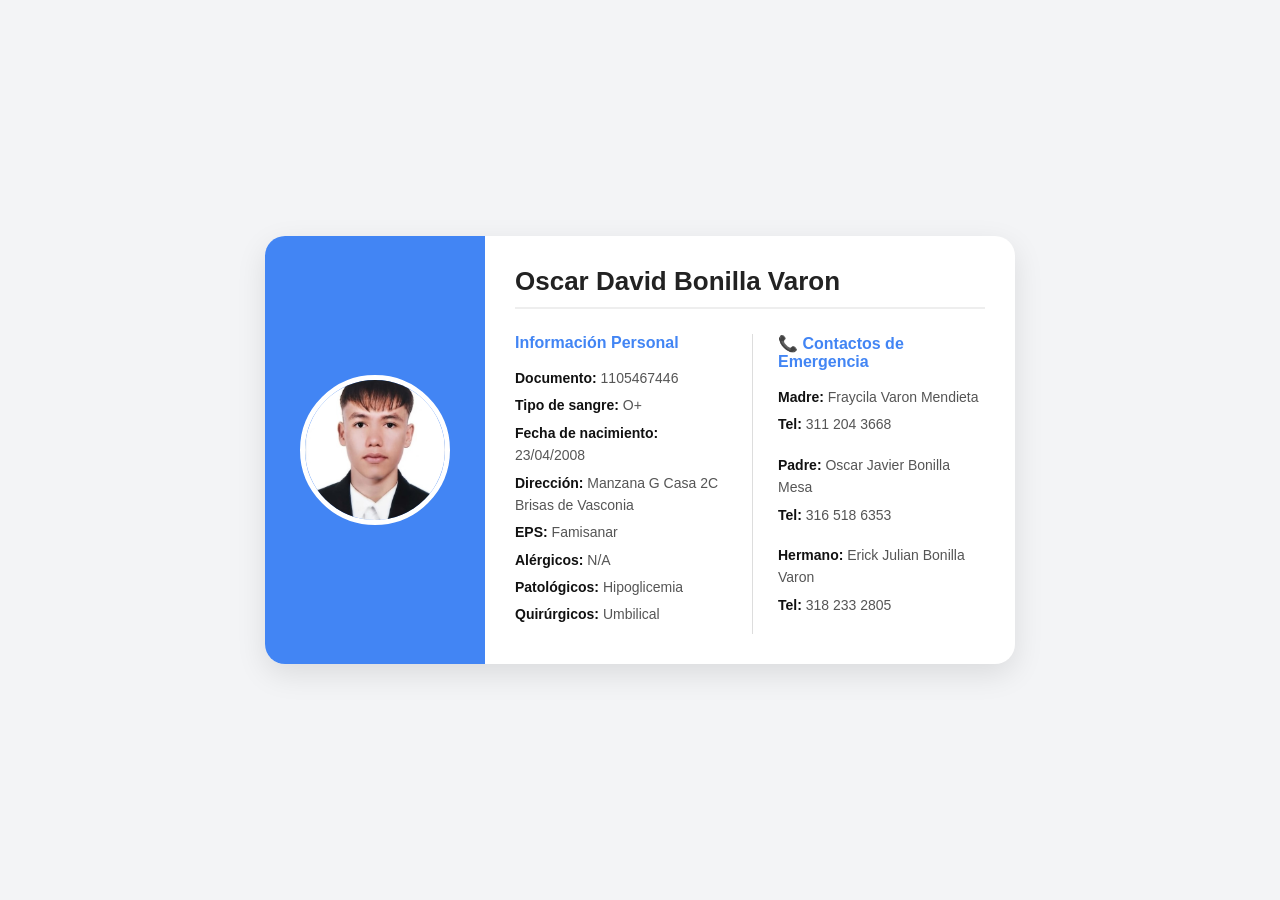
<file: index.HTML>
<!DOCTYPE html>
<html lang="es">
<head>
    <meta charset="UTF-8">
    <meta name="viewport" content="width=device-width, initial-scale=1.0">
    <title>Tarj Emerg Oscar Bonilla</title>
    <link rel="stylesheet" href="styles.css">
</head>
<body>

<div class="card">

    <div class="card-left-banner">
        <img src="FOTO-TARJ-ID.jpeg" alt="Foto de Oscar" class="foto">
    </div>

    <div class="card-content">

        <h2>Oscar David Bonilla Varon</h2>

        <div class="info-grid">

            <div class="seccion">
                <h3>Información Personal</h3>

                <p><strong>Documento:</strong> 1105467446</p>
                <p><strong>Tipo de sangre:</strong> O+</p>
                <p><strong>Fecha de nacimiento:</strong> 23/04/2008</p>
                <p><strong>Dirección:</strong> Manzana G Casa 2C Brisas de Vasconia</p>
                <p><strong>EPS:</strong> Famisanar</p>
                <p><strong>Alérgicos:</strong> N/A</p>
                <p><strong>Patológicos:</strong> Hipoglicemia</p>
                <p><strong>Quirúrgicos:</strong> Umbilical</p>
            </div>

            <div class="seccion contactos">

                <h3>📞 Contactos de Emergencia</h3>

                <div class="contacto-bloque">
                    <p><strong>Madre:</strong> Fraycila Varon Mendieta</p>
                    <p><strong>Tel:</strong> 311 204 3668</p>
                </div>

                <div class="contacto-bloque">
                    <p><strong>Padre:</strong> Oscar Javier Bonilla Mesa</p>
                    <p><strong>Tel:</strong> 316 518 6353</p>
                </div>

                <div class="contacto-bloque">
                    <p><strong>Hermano:</strong> Erick Julian Bonilla Varon</p>
                    <p><strong>Tel:</strong> 318 233 2805</p>
                </div>

            </div>

        </div>

    </div>

</div>

</body>
</html>
</file>
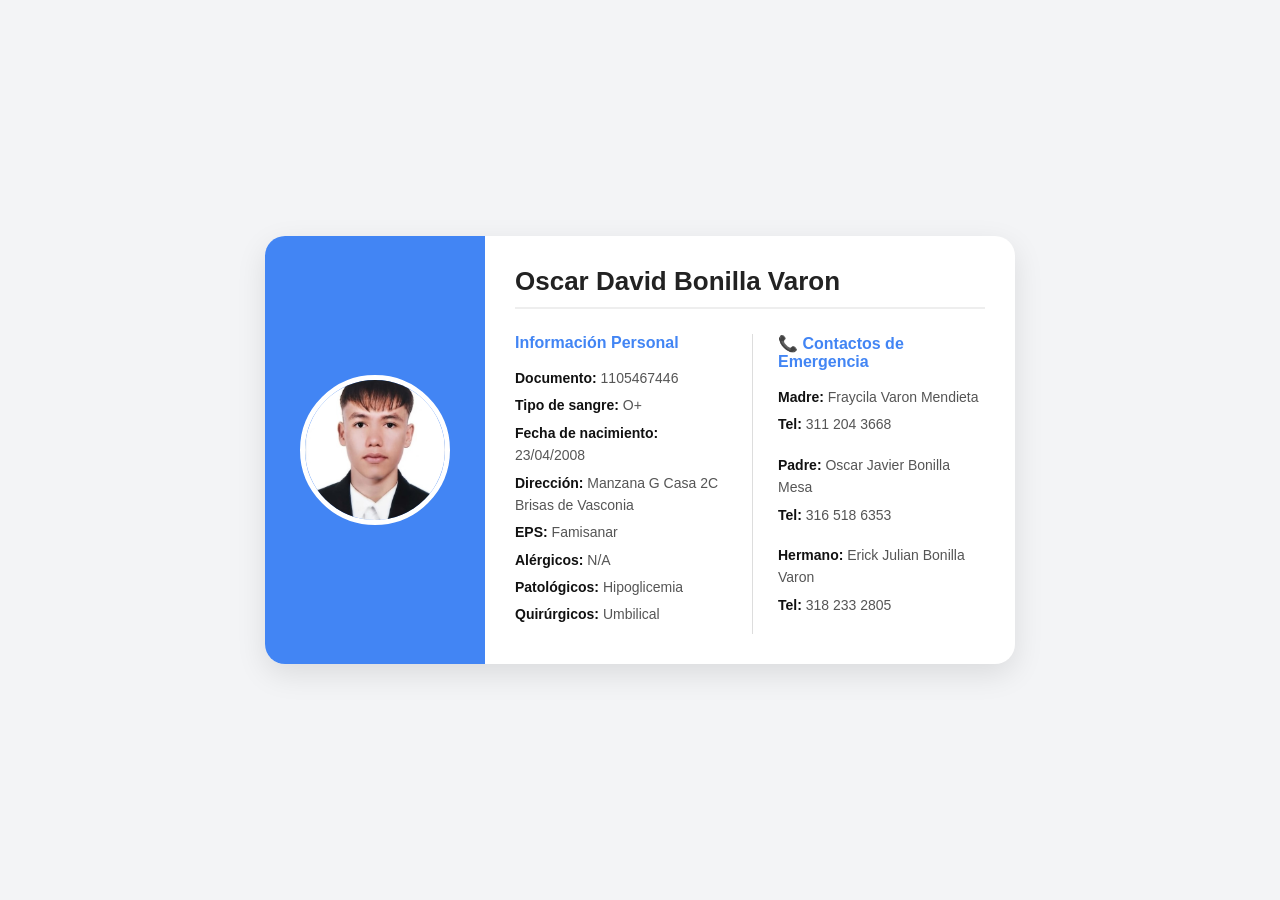
<file: index.html>
<!DOCTYPE html>
<html lang="es">
<head>
    <meta charset="UTF-8">
    <meta name="viewport" content="width=device-width, initial-scale=1.0">
    <title>Tarj Emerg Oscar Bonilla</title>
    <link rel="stylesheet" href="styles.css">
</head>
<body>

<div class="card">

    <div class="card-left-banner">
        <img src="FOTO-TARJ-ID.jpeg" alt="Foto de Oscar" class="foto">
    </div>

    <div class="card-content">

        <h2>Oscar David Bonilla Varon</h2>

        <div class="info-grid">

            <div class="seccion">
                <h3>Información Personal</h3>

                <p><strong>Documento:</strong> 1105467446</p>
                <p><strong>Tipo de sangre:</strong> O+</p>
                <p><strong>Fecha de nacimiento:</strong> 23/04/2008</p>
                <p><strong>Dirección:</strong> Manzana G Casa 2C Brisas de Vasconia</p>
                <p><strong>EPS:</strong> Famisanar</p>
                <p><strong>Alérgicos:</strong> N/A</p>
                <p><strong>Patológicos:</strong> Hipoglicemia</p>
                <p><strong>Quirúrgicos:</strong> Umbilical</p>
            </div>

            <div class="seccion contactos">

                <h3>📞 Contactos de Emergencia</h3>

                <div class="contacto-bloque">
                    <p><strong>Madre:</strong> Fraycila Varon Mendieta</p>
                    <p><strong>Tel:</strong> 311 204 3668</p>
                </div>

                <div class="contacto-bloque">
                    <p><strong>Padre:</strong> Oscar Javier Bonilla Mesa</p>
                    <p><strong>Tel:</strong> 316 518 6353</p>
                </div>

                <div class="contacto-bloque">
                    <p><strong>Hermano:</strong> Erick Julian Bonilla Varon</p>
                    <p><strong>Tel:</strong> 318 233 2805</p>
                </div>

            </div>

        </div>

    </div>

</div>

</body>
</html>
</file>
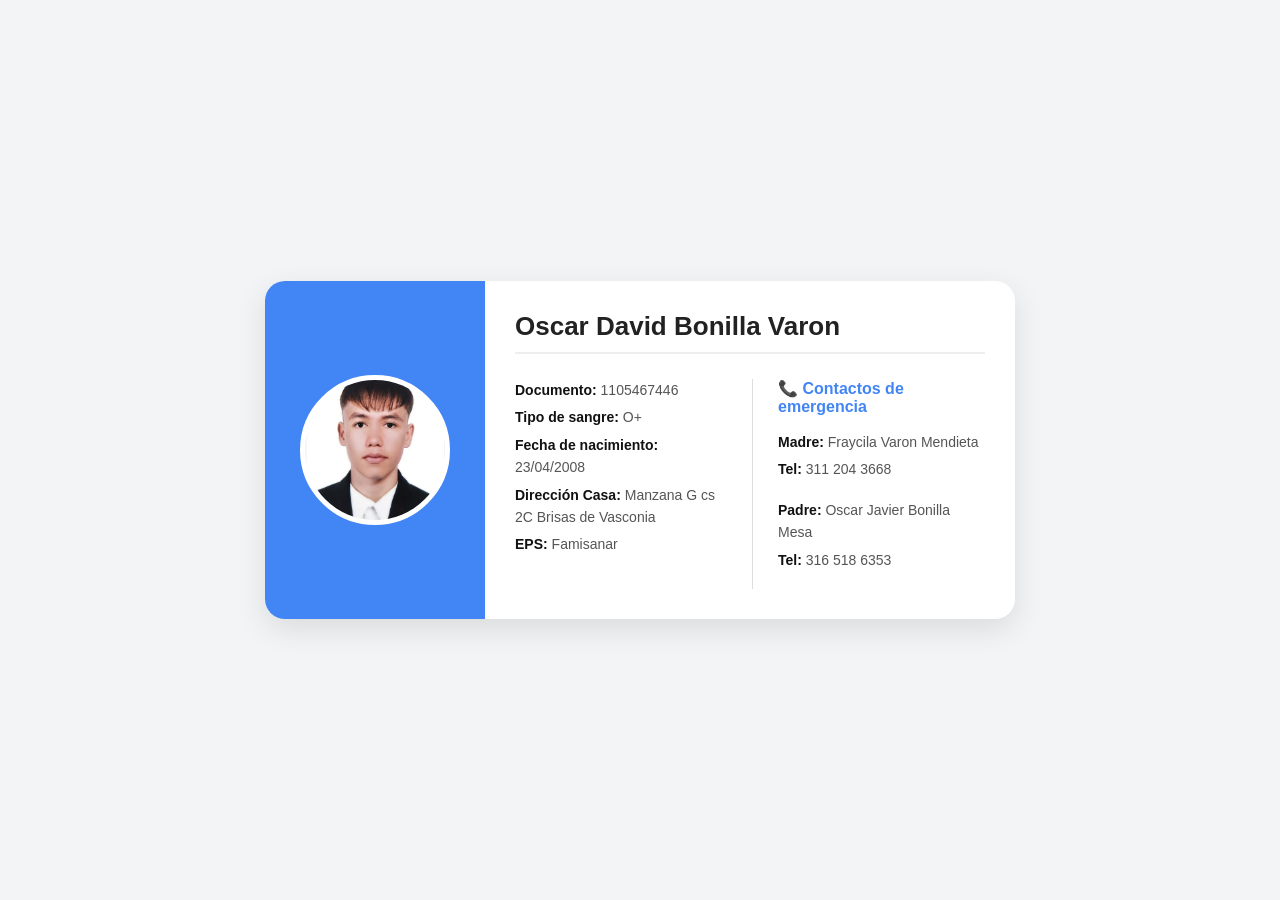
<file: TARJETA_ID.HTML>
<!DOCTYPE html>
<html lang="es">
<head>
    <meta charset="UTF-8">
    <meta name="viewport" content="width=device-width, initial-scale=1.0">
    <title>Tarjeta ID Oscar Bonilla</title>
    <link rel="stylesheet" href="styles.css">
</head>
<body>

<div class="card">
    <div class="card-left-banner">
        <img src="FOTO-TARJ-ID.jpeg" alt="Foto de Oscar" class="foto">
    </div>

    <div class="card-content">
        <h2>Oscar David Bonilla Varon</h2>
        
        <div class="info-grid">
            <div class="seccion">
                <p><strong>Documento:</strong> 1105467446</p>
                <p><strong>Tipo de sangre:</strong> O+</p>
                <p><strong>Fecha de nacimiento:</strong> 23/04/2008</p>
                <p><strong>Dirección Casa:</strong> Manzana G cs 2C Brisas de Vasconia</p>
                <p><strong>EPS:</strong> Famisanar</p>
            </div>

            <div class="seccion contactos">
                <h3>📞 Contactos de emergencia</h3>
                <div class="contacto-bloque">
                    <p><strong>Madre:</strong> Fraycila Varon Mendieta</p>
                    <p><strong>Tel:</strong> 311 204 3668</p>
                </div>
                <div class="contacto-bloque">
                    <p><strong>Padre:</strong> Oscar Javier Bonilla Mesa</p>
                    <p><strong>Tel:</strong> 316 518 6353</p>
                </div>
            </div>
        </div>
    </div>
</div>

</body>
</html>
</file>
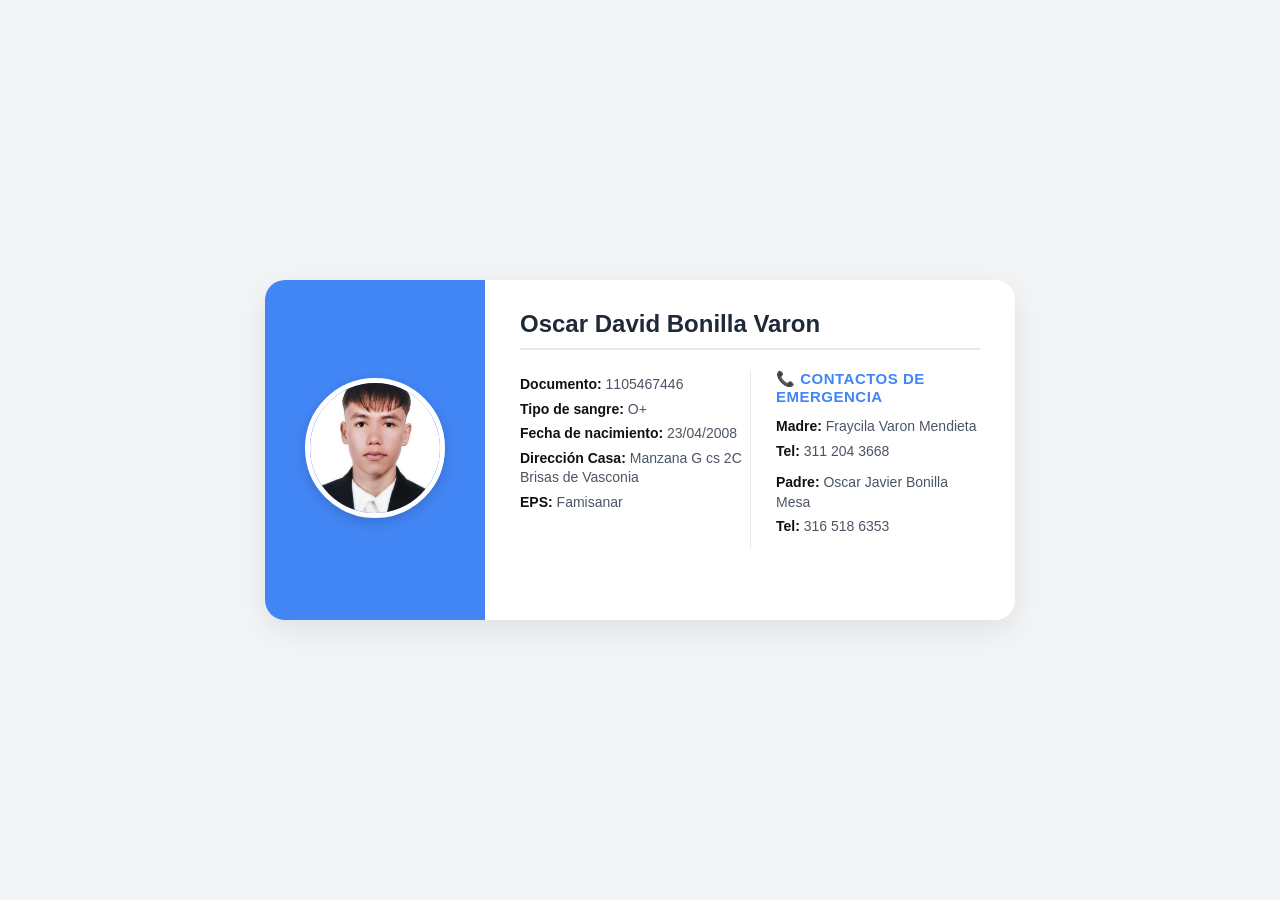
<file: TARJETA_ID_OSCAR/TARJETA_ID.HTML>
<!DOCTYPE html>
<html lang="es">
<head>
    <meta charset="UTF-8">
    <meta name="viewport" content="width=device-width, initial-scale=1.0">
    <title>Tarjeta ID Oscar Bonilla</title>
    <link rel="stylesheet" href="styles.css">
</head>
<body>

<div class="card">
    <div class="card-left-banner">
        <img src="FOTO-TARJ-ID.jpeg" alt="Foto de Oscar" class="foto">
    </div>

    <div class="card-content">
        <h2>Oscar David Bonilla Varon</h2>
        
        <div class="info-grid">
            <div class="seccion">
                <p><strong>Documento:</strong> 1105467446</p>
                <p><strong>Tipo de sangre:</strong> O+</p>
                <p><strong>Fecha de nacimiento:</strong> 23/04/2008</p>
                <p><strong>Dirección Casa:</strong> Manzana G cs 2C Brisas de Vasconia</p>
                <p><strong>EPS:</strong> Famisanar</p>
            </div>

            <div class="seccion contactos">
                <h3>📞 Contactos de emergencia</h3>
                <div class="contacto-bloque">
                    <p><strong>Madre:</strong> Fraycila Varon Mendieta</p>
                    <p><strong>Tel:</strong> 311 204 3668</p>
                </div>
                <div class="contacto-bloque">
                    <p><strong>Padre:</strong> Oscar Javier Bonilla Mesa</p>
                    <p><strong>Tel:</strong> 316 518 6353</p>
                </div>
            </div>
        </div>
    </div>
</div>

</body>
</html>
</file>
<file: styles.css>
/* =========================
   ESTILOS GENERALES
========================= */

*{
    margin:0;
    padding:0;
    box-sizing:border-box;
    font-family:Arial, Helvetica, sans-serif;
}

body{
    background:#f3f4f6;
    display:flex;
    justify-content:center;
    align-items:center;
    min-height:100vh;
    padding:20px;
}

/* =========================
   TARJETA
========================= */

.card{
    width:100%;
    max-width:750px;
    background:#fff;
    border-radius:20px;
    overflow:hidden;
    box-shadow:0 10px 30px rgba(0,0,0,.10);
    display:flex;
    transition:.3s;
}

.card:hover{
    transform:translateY(-5px);
    box-shadow:0 18px 40px rgba(0,0,0,.15);
}

/* =========================
   LADO IZQUIERDO
========================= */

.card-left-banner{
    width:220px;
    background:#4285f4;
    display:flex;
    justify-content:center;
    align-items:center;
    padding:30px;
}

.foto{
    width:150px;
    height:150px;
    border-radius:50%;
    object-fit:cover;
    border:5px solid #fff;
    background:#fff;
}

/* =========================
   CONTENIDO
========================= */

.card-content{
    flex:1;
    padding:30px;
}

h2{
    font-size:26px;
    color:#222;
    margin-bottom:25px;
    border-bottom:2px solid #eee;
    padding-bottom:10px;
}

.info-grid{
    display:flex;
    gap:30px;
}

.seccion{
    flex:1;
}

.seccion.contactos{
    border-left:1px solid #ddd;
    padding-left:25px;
}

h3{
    color:#4285f4;
    margin-bottom:15px;
    font-size:16px;
}

.contacto-bloque{
    margin-bottom:18px;
}

p{
    font-size:14px;
    color:#555;
    line-height:1.6;
    margin-bottom:5px;
}

strong{
    color:#111;
}

/* =========================
   RESPONSIVE
========================= */

@media (max-width:768px){

    body{
        padding:15px;
        align-items:flex-start;
    }

    .card{
        flex-direction:column;
        max-width:420px;
    }

    .card-left-banner{
        width:100%;
        padding:25px;
    }

    .foto{
        width:120px;
        height:120px;
    }

    .card-content{
        padding:20px;
    }

    h2{
        text-align:center;
        font-size:22px;
    }

    .info-grid{
        flex-direction:column;
        gap:20px;
    }

    .seccion.contactos{
        border-left:none;
        border-top:1px solid #ddd;
        padding-left:0;
        padding-top:20px;
    }

    h3{
        text-align:center;
    }

    p{
        font-size:15px;
        word-break:break-word;
    }
}
</file>
<file: TARJETA_ID_OSCAR/styles.css>
/* Reseteo general y tipografía */
*{
    margin: 0;
    padding: 0;
    box-sizing: border-box;
    font-family: Arial, Helvetica, sans-serif;
}

body{
    background-color: #f3f4f6; /* Fondo gris claro */
    display: flex;
    justify-content: center;
    align-items: center;
    min-height: 100vh;
    padding: 20px;
}

/* Contenedor principal en formato HORIZONTAL */
.card{
    width: 750px; /* Ancho extendido para diseño horizontal */
    height: 340px; /* Altura fija para mantener formato de carné */
    background: #ffffff;
    border-radius: 20px;
    box-shadow: 0 10px 30px rgba(0, 0, 0, 0.08);
    overflow: hidden;
    display: table; /* Reemplaza flexbox para máxima compatibilidad */
    transition: transform 0.3s ease, box-shadow 0.3s ease;
}

/* Columna izquierda: Banner azul */
.card-left-banner {
    display: table-cell;
    vertical-align: middle;
    background: #4285f4; /* Azul vibrante de referencia */
    width: 220px;
    text-align: center;
    position: relative;
}

/* Foto centrada en el bloque azul con borde blanco */
.foto{
    width: 140px;
    height: 140px;
    border-radius: 50%;
    border: 5px solid #ffffff;
    object-fit: cover;
    display: inline-block;
    background-color: #ffffff;
    box-shadow: 0 4px 12px rgba(0, 0, 0, 0.15);
}

/* Columna derecha: Contenido e información */
.card-content {
    display: table-cell;
    vertical-align: top;
    padding: 30px 35px;
}

h2{
    color: #1f2937;
    font-size: 24px;
    font-weight: 700;
    margin-bottom: 20px;
    border-bottom: 2px solid #e5e7eb;
    padding-bottom: 10px;
}

/* Estructura para poner los datos al lado de los contactos */
.info-grid {
    display: table;
    width: 100%;
}

.seccion {
    display: table-cell;
    width: 50%;
    vertical-align: top;
}

.seccion.contactos {
    padding-left: 25px;
    border-left: 1px solid #eaeaea; /* Línea divisoria vertical */
}

h3{
    color: #4285f4;
    font-size: 15px;
    font-weight: 700;
    margin-bottom: 12px;
    text-transform: uppercase;
    letter-spacing: 0.5px;
}

.contacto-bloque {
    margin-bottom: 12px;
}

p{
    font-size: 14px;
    color: #4b5563;
    margin: 5px 0;
    line-height: 1.4;
}

strong{
    color: #111111;
    font-weight: 600;
}

/* Animación al pasar el mouse */
.card:hover{
    transform: translateY(-4px);
    box-shadow: 0 15px 35px rgba(0, 0, 0, 0.12);
}
</file>
